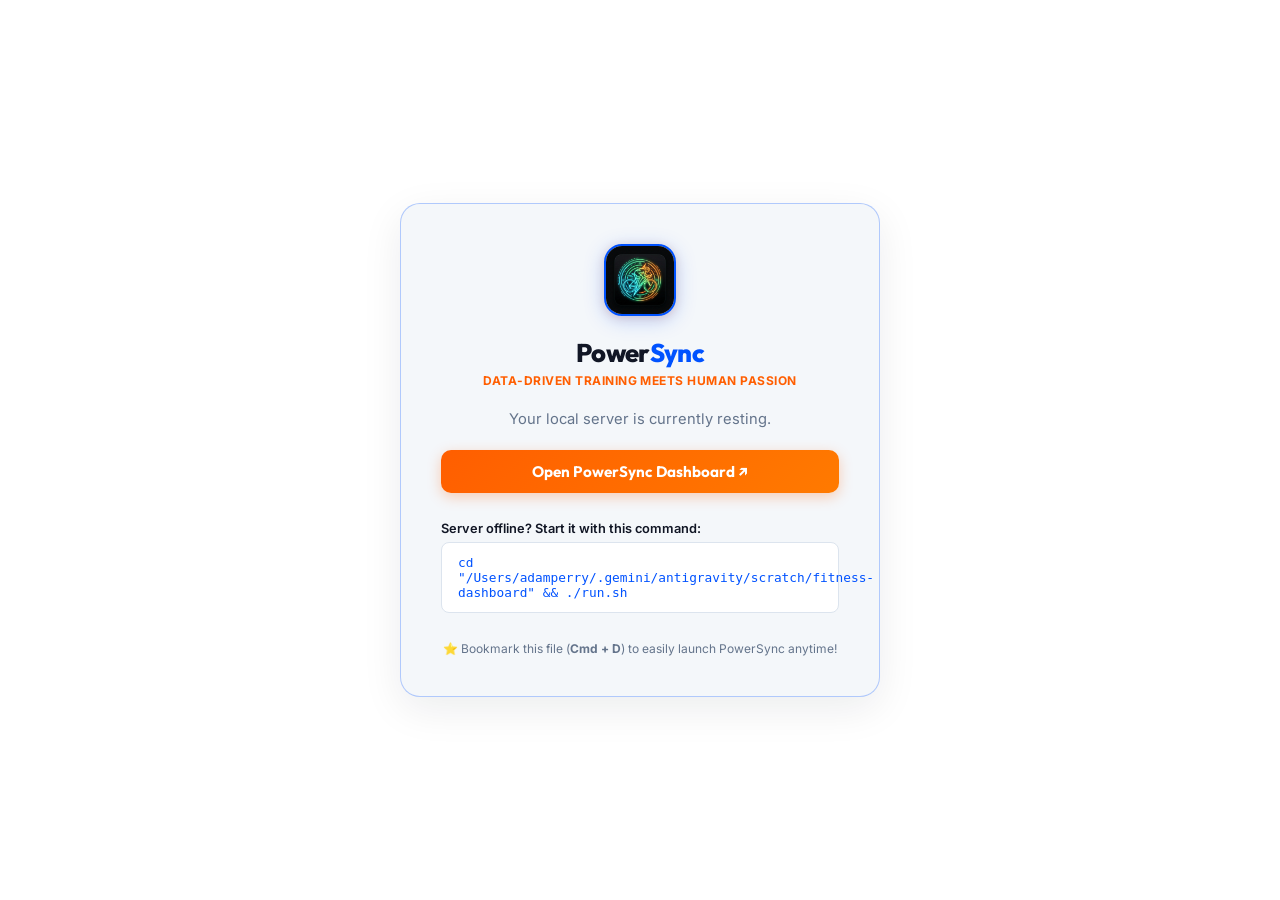
<file: AeroSync.html>
<!DOCTYPE html>
<html lang="en">
<head>
  <meta charset="UTF-8">
  <meta name="viewport" content="width=device-width, initial-scale=1.0">
  <title>PowerSync | Speed &amp; Summit Cycling Coach</title>
  <link rel="preconnect" href="https://fonts.googleapis.com">
  <link rel="preconnect" href="https://fonts.gstatic.com" crossorigin>
  <link href="https://fonts.googleapis.com/css2?family=Inter:wght@400;500;600;700&family=Outfit:wght@700;800;900&display=swap" rel="stylesheet">
  <link rel="icon" type="image/jpeg" href="./app/static/img/logo.jpg?v=12">
  <style>
    :root {
      --bg: #FFFFFF;
      --card-bg: #F4F7FA;
      --border: #DCE4EE;
      --text: #111625;
      --text-muted: #64748B;
      --cobalt: #0052FF;
      --orange: #FF5E00;
      --emerald: #00C896;
    }
    * { box-sizing: border-box; margin: 0; padding: 0; }
    body {
      background-color: var(--bg);
      color: var(--text);
      font-family: 'Inter', -apple-system, BlinkMacSystemFont, "Segoe UI", Roboto, Helvetica, Arial, sans-serif;
      min-height: 100vh;
      display: flex;
      align-items: center;
      justify-content: center;
      padding: 1.5rem;
    }
    .launcher-card {
      background-color: var(--card-bg);
      border: 1.5px solid rgba(0, 82, 255, 0.28);
      border-radius: 20px;
      padding: 2.5rem;
      max-width: 480px;
      width: 100%;
      text-align: center;
      box-shadow: 0 12px 40px rgba(17, 22, 37, 0.08);
      display: flex;
      flex-direction: column;
      align-items: center;
      gap: 1.25rem;
    }
    .logo-img {
      width: 72px;
      height: 72px;
      border-radius: 18px;
      border: 2px solid var(--cobalt);
      box-shadow: 0 4px 20px rgba(0, 82, 255, 0.25), 0 2px 10px rgba(255, 94, 0, 0.2);
      object-fit: cover;
    }
    h1 {
      font-family: 'Outfit', 'Inter', sans-serif;
      font-size: 1.6rem;
      font-weight: 800;
      letter-spacing: -0.025em;
      color: var(--text);
    }
    .status-text {
      font-size: 0.92rem;
      color: var(--text-muted);
      line-height: 1.5;
    }
    .spinner {
      width: 24px;
      height: 24px;
      border: 3px solid rgba(0, 82, 255, 0.2);
      border-top-color: var(--cobalt);
      border-right-color: var(--orange);
      border-radius: 50%;
      animation: spin 0.8s linear infinite;
    }
    @keyframes spin {
      to { transform: rotate(360deg); }
    }
    .btn {
      display: inline-flex;
      align-items: center;
      justify-content: center;
      gap: 0.5rem;
      background: linear-gradient(135deg, #FF5E00, #FF7A00);
      color: #fff;
      font-family: 'Outfit', 'Inter', sans-serif;
      font-weight: 700;
      font-size: 0.95rem;
      padding: 0.75rem 1.5rem;
      border-radius: 10px;
      text-decoration: none;
      border: none;
      cursor: pointer;
      width: 100%;
      transition: all 0.2s ease;
      box-shadow: 0 4px 14px rgba(255, 94, 0, 0.28);
    }
    .btn:hover {
      opacity: 0.95;
      transform: translateY(-1px);
    }
    .command-box {
      background: #FFFFFF;
      border: 1px solid var(--border);
      border-radius: 8px;
      padding: 0.75rem 1rem;
      font-family: ui-monospace, Menlo, Monaco, monospace;
      font-size: 0.8rem;
      color: var(--cobalt);
      width: 100%;
      text-align: left;
      user-select: all;
    }
    .tip {
      font-size: 0.75rem;
      color: var(--text-muted);
      margin-top: 0.5rem;
    }
  </style>
</head>
<body>

  <div class="launcher-card">
    <img src="./app/static/img/logo.jpg?v=12" alt="PowerSync" class="logo-img">
    
    <div>
      <h1>Power<span style="color:var(--cobalt);">Sync</span></h1>
      <div style="font-size: 0.75rem; color: var(--orange); font-weight: 700; text-transform: uppercase; margin-top: 4px; letter-spacing: 0.04em;">
        Data-Driven Training Meets Human Passion
      </div>
    </div>

    <div class="status-text" id="statusMessage">
      Connecting to your PowerSync Directeur Sportif server...
    </div>

    <div class="spinner" id="loadingSpinner"></div>

    <a href="http://localhost:8000" id="manualBtn" class="btn" style="display:none;">
      Open PowerSync Dashboard ↗
    </a>

    <div id="offlineHelp" style="display:none; width: 100%; text-align: left; margin-top: 0.5rem;">
      <div style="font-size:0.8rem; font-weight:600; color:#111625; margin-bottom:0.4rem;">
        Server offline? Start it with this command:
      </div>
      <div class="command-box">
        cd "/Users/adamperry/.gemini/antigravity/scratch/fitness-dashboard" && ./run.sh
      </div>
    </div>

    <div class="tip">
      ⭐ Bookmark this file (<b>Cmd + D</b>) to easily launch PowerSync anytime!
    </div>
  </div>

  <script>
    const TARGET_URL = "http://localhost:8000";
    const statusMsg = document.getElementById("statusMessage");
    const spinner = document.getElementById("loadingSpinner");
    const manualBtn = document.getElementById("manualBtn");
    const offlineHelp = document.getElementById("offlineHelp");

    async function checkAndRedirect() {
      try {
        const controller = new AbortController();
        const timeoutId = setTimeout(() => controller.abort(), 1200);

        const res = await fetch(TARGET_URL + "/api/health", { 
          method: "GET",
          signal: controller.signal 
        });
        clearTimeout(timeoutId);

        if (res.ok) {
          statusMsg.innerHTML = "Server detected! Loading dashboard...";
          setTimeout(() => {
            window.location.replace(TARGET_URL);
          }, 300);
          return;
        }
      } catch (err) {
        // Server not ready yet
      }

      // If not immediately reachable
      statusMsg.textContent = "Your local server is currently resting.";
      spinner.style.display = "none";
      manualBtn.style.display = "inline-flex";
      offlineHelp.style.display = "block";

      // Keep polling in the background in case user runs ./run.sh
      setTimeout(checkAndRedirect, 2500);
    }

    checkAndRedirect();
  </script>
</body>
</html>
</file>
